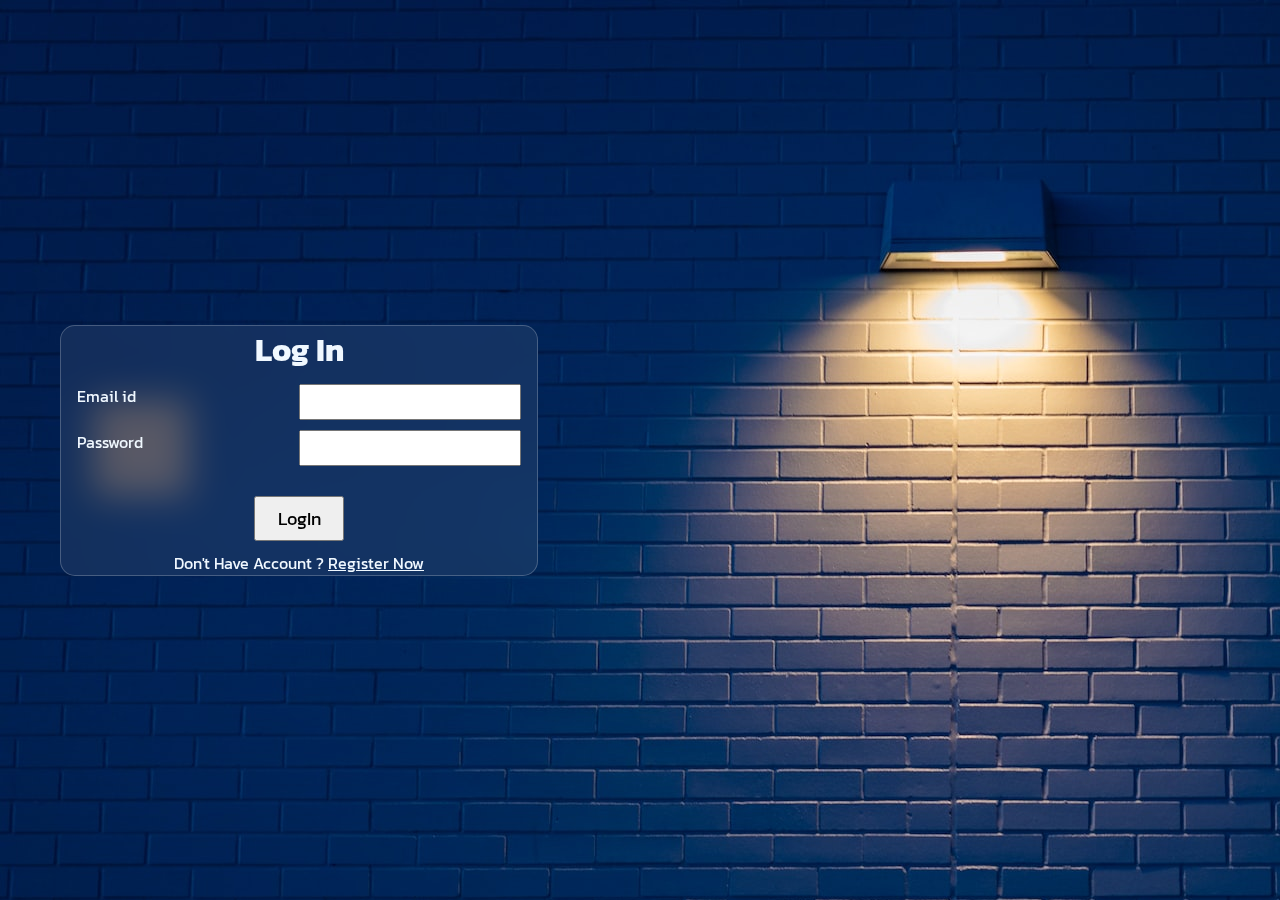
<file: index.html>
<!DOCTYPE html>
<html lang="en">
  <head>
    <meta charset="UTF-8" />
    <meta http-equiv="X-UA-Compatible" content="IE=edge" />
    <meta name="viewport" content="width=device-width, initial-scale=1.0" />
    <title>Guvi Task</title>
    <link rel="stylesheet" href="./css/index.css" />
    <script src="//ajax.googleapis.com/ajax/libs/jquery/2.0.3/jquery.min.js"></script>
    <link href="https://cdn.jsdelivr.net/npm/bootstrap@5.0.2/dist/css/bootstrap.min.css" rel="stylesheet" integrity="sha384-EVSTQN3/azprG1Anm3QDgpJLIm9Nao0Yz1ztcQTwFspd3yD65VohhpuuCOmLASjC" crossorigin="anonymous">
  </head>
  <body></body>
  <script src="./js/index.js"></script>
</html>
</file>
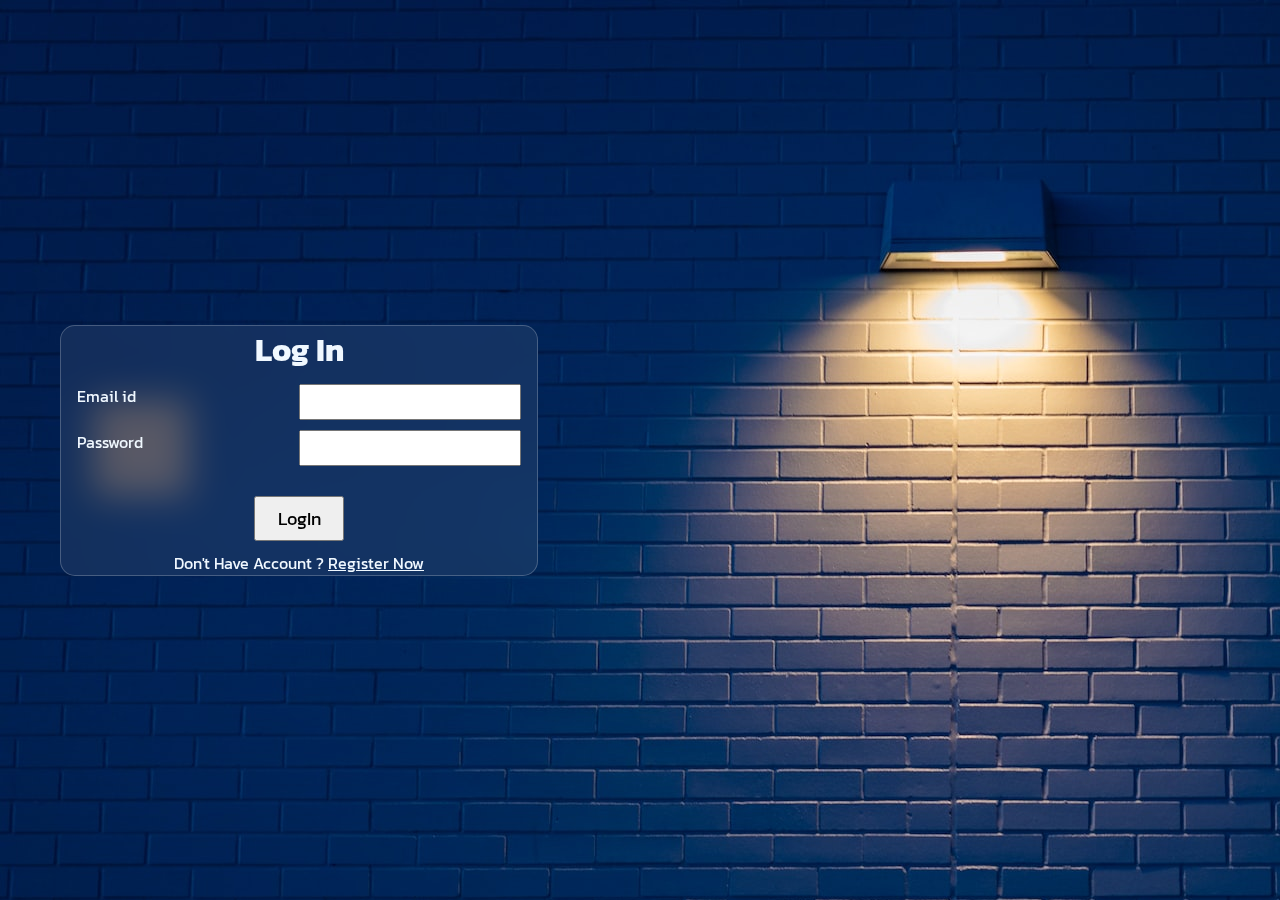
<file: login.html>
<!DOCTYPE html>
<html lang="en">
  <head>
    <meta charset="UTF-8" />
    <meta http-equiv="X-UA-Compatible" content="IE=edge" />
    <meta name="viewport" content="width=device-width, initial-scale=1.0" />
    <title>LogIn</title>
    <link rel="stylesheet" href="./css/auth.css" />
    <script src="//ajax.googleapis.com/ajax/libs/jquery/2.0.3/jquery.min.js"></script>
    <link href="https://cdn.jsdelivr.net/npm/bootstrap@5.0.2/dist/css/bootstrap.min.css" rel="stylesheet" integrity="sha384-EVSTQN3/azprG1Anm3QDgpJLIm9Nao0Yz1ztcQTwFspd3yD65VohhpuuCOmLASjC" crossorigin="anonymous">
  </head>

  <body>
    <div class="root">
      <div class="container">
        <div class="box">
          <h1>Log In</h1>

          <div id="email-grp" class="r email-grp form-input">
            <label for="email">Email id</label>
            <input type="email" name="email" id="email" required />
          </div>
          <div id="pass-grp" class="r pass-grp form-input">
            <label for="password">Password</label>
            <input type="password" name="password" id="password" />
          </div>
          <div class="btn">
            <button type="submit" onclick="onSubmit()">LogIn</button>
          </div>
          <p>Don't Have Account ? <a href="./register.html">Register Now</a></p>
        </div>
      </div>
    </div>
  </body>
  <script src="./js/login.js"></script>
</html>
</file>
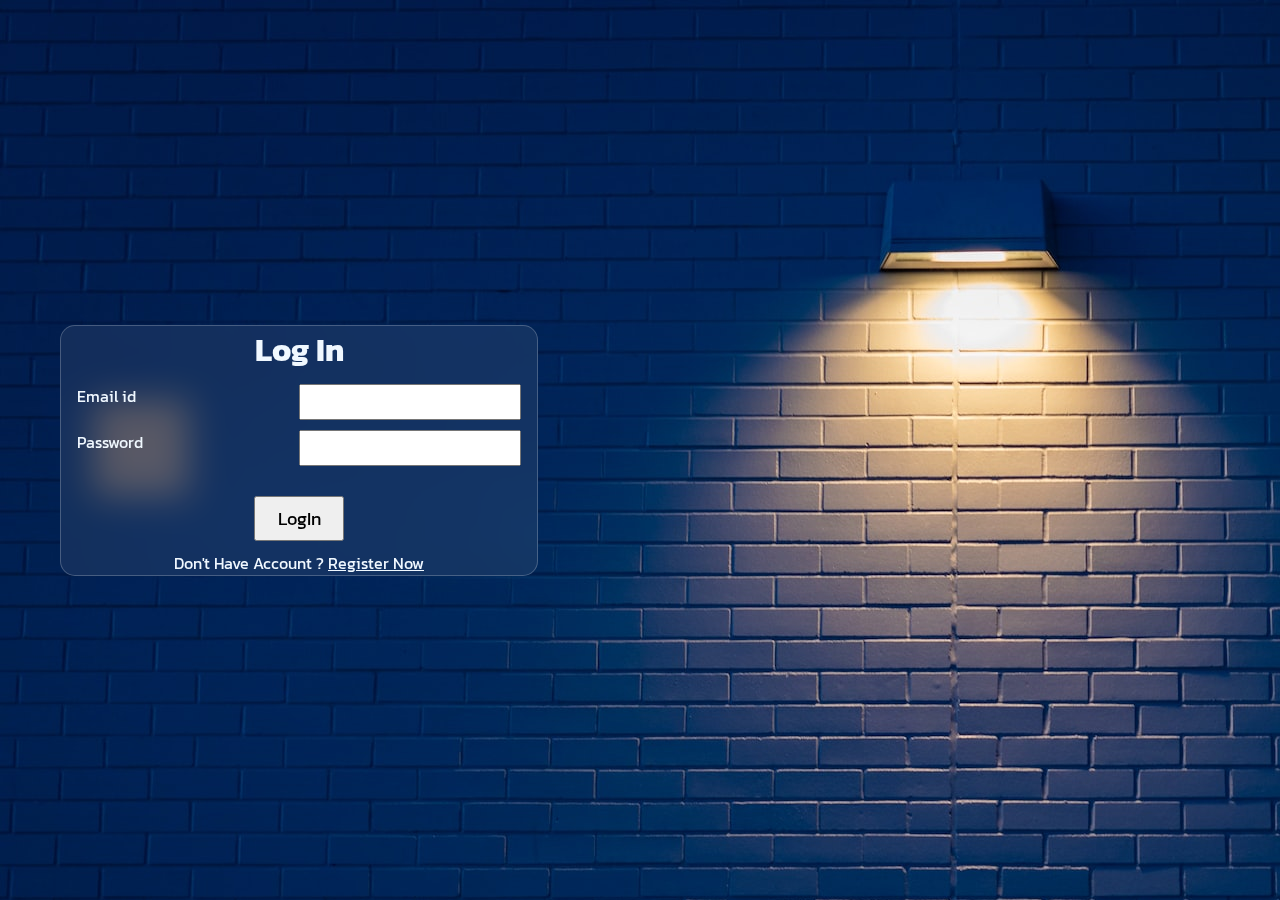
<file: profile.html>
<!DOCTYPE html>
<html lang="en">
  <head>
    <meta charset="UTF-8" />
    <meta http-equiv="X-UA-Compatible" content="IE=edge" />
    <meta name="viewport" content="width=device-width, initial-scale=1.0" />
    <title>Home</title>
    <link rel="stylesheet" href="./css/profile.css" />
    <script src="//ajax.googleapis.com/ajax/libs/jquery/2.0.3/jquery.min.js"></script>
    <link
      href="https://cdn.jsdelivr.net/npm/bootstrap@5.0.2/dist/css/bootstrap.min.css"
      rel="stylesheet"
      integrity="sha384-EVSTQN3/azprG1Anm3QDgpJLIm9Nao0Yz1ztcQTwFspd3yD65VohhpuuCOmLASjC"
      crossorigin="anonymous"
    />
  </head>
  <body>
    <div class="root">
      <button class="butn" onclick="logout()">LogOut</button>
      <div class="d-flex align-items-center justify-content-center w-100 h-100">
        <div class="details mx-auto">
          <h1 class="heading">Profile</h1>
          <div class="row" id="name">
            <div class="col-6">
              <h3>Name :</h3>
            </div>
          </div>
          <div class="row" id="date">
            <div class="col-6">
              <h3>DOB :</h3>
            </div>
          </div>
          <div class="row" id="email">
            <div class="col-6">
              <h3>Email :</h3>
            </div>
          </div>
          <div class="row" id="mobile">
            <div class="col-6">
              <h3>Mobile :</h3>
            </div>
          </div>
          <div class="row">
            <div class="row col-12">
              <label for="linkedin" class="col-12"> Linkedin : </label>
            </div>
            <div class="col-12 row">
              <div class="col-7">
                <input type="text" name="linkedin" id="linkedin" />
              </div>
              <div class="col-4 offset-1">
                <button id="linkedinbtn" class="upload">Update</button>
              </div>
            </div>
          </div>
          <div class="row">
            <div class="row col-12">
              <label for="github" class="col-12"> Github : </label>
            </div>
            <div class="col-12 row">
              <div class="col-7">
                <input type="text" name="github" id="github" />
              </div>
              <div class="col-4 offset-1">
                <button id="githubbtn" class="upload">Update</button>
              </div>
            </div>
          </div>
          <div class="row">
            <div class="row col-12">
              <label for="address" class="col-12"> Address : </label>
            </div>
            <div class="col-12 row">
              <div class="col-7">
                <input type="text" name="address" id="address" />
              </div>
              <div class="col-4 offset-1">
                <button id="addressbtn" class="upload">Update</button>
              </div>
            </div>
          </div>
        </div>
      </div>
    </div>
  </body>
  <script src="./js/profile.js"></script>
</html>
</file>
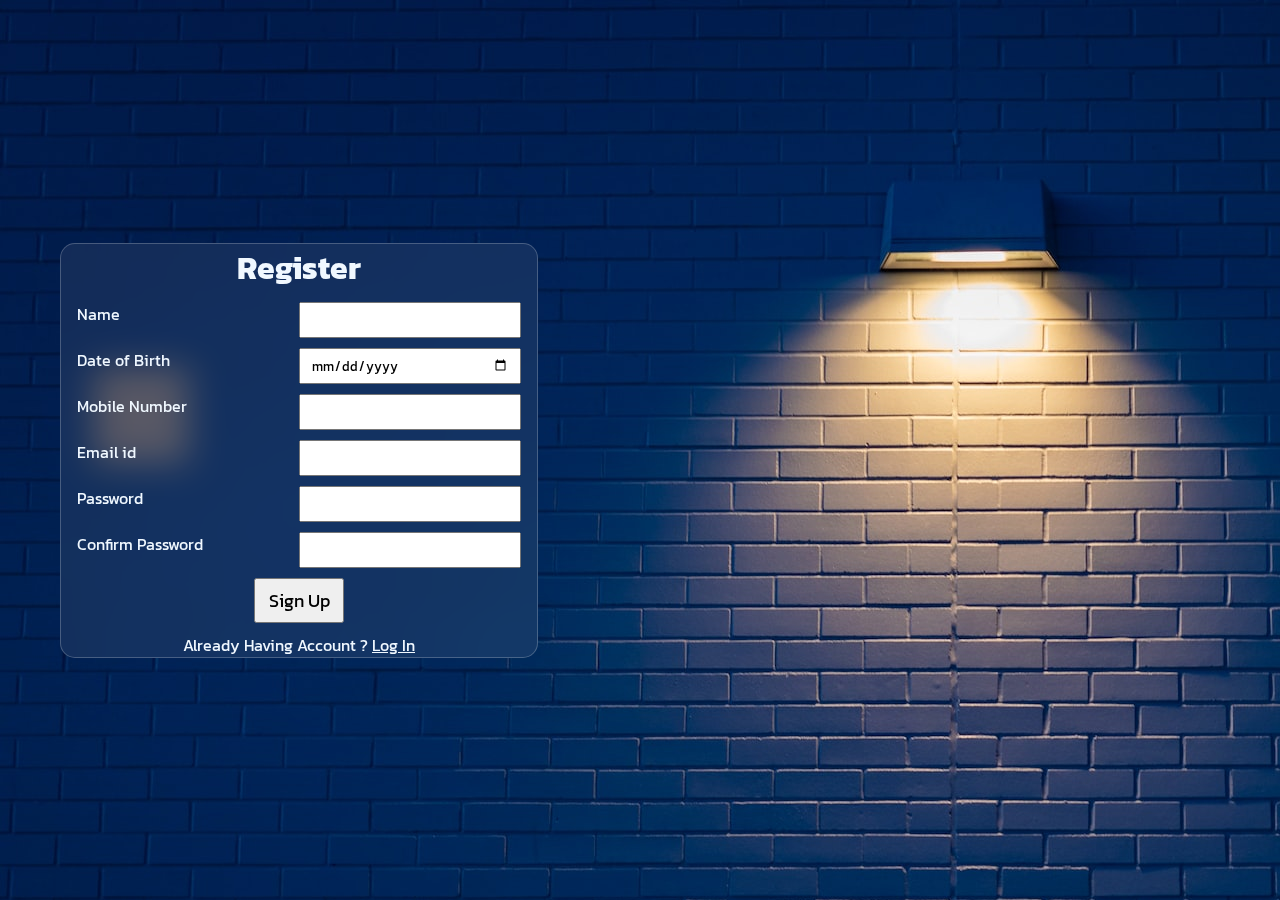
<file: register.html>
<!DOCTYPE html>
<html lang="en">
  <head>
    <meta charset="UTF-8" />
    <meta http-equiv="X-UA-Compatible" content="IE=edge" />
    <meta name="viewport" content="width=device-width, initial-scale=1.0" />
    <title>Register</title>
    <link rel="stylesheet" href="./css/auth.css" />
    <script src="//ajax.googleapis.com/ajax/libs/jquery/2.0.3/jquery.min.js"></script>
    <link href="https://cdn.jsdelivr.net/npm/bootstrap@5.0.2/dist/css/bootstrap.min.css" rel="stylesheet" integrity="sha384-EVSTQN3/azprG1Anm3QDgpJLIm9Nao0Yz1ztcQTwFspd3yD65VohhpuuCOmLASjC" crossorigin="anonymous">
  </head>
  <body>
    <div class="root">
      <div class="container">
        <div class="box">
          <h1>Register</h1>
          <div id="name-grp" class="r name-grp form-input">
            <label for="name" class="name">Name</label>
            <input type="text" name="name" id="name" />
          </div>
          <div id="dob-grp" class="r dob-grp form-input">
            <label for="dob" class="dob">Date of Birth</label>
            <input type="date" name="dob" id="dob" />
          </div>
          <div id="mobile-grp" class="r mobile-grp form-input">
            <label for="mobile" class="mobile">Mobile Number</label>
            <input type="text" name="mobile" id="mobile" />
          </div>
          <div id="email-grp" class="r email-grp form-input">
            <label for="email">Email id</label>
            <input type="email" name="email" id="email" required />
          </div>
          <div id="pass-grp" class="r pass-grp form-input">
            <label for="password">Password</label>
            <input type="password" name="password" id="password" />
          </div>
          <div id="cpass-grp" class="r cpass-grp form-input">
            <label for="Cpassword">Confirm Password</label>
            <input type="password" name="Cpassword" id="Cpassword" />
          </div>
          <button type="submit" onclick="onSubmit()">Sign Up</button>
          <p>Already Having Account ? <a href="./login.html">Log In</a></p>
        </div>
      </div>
    </div>
  </body>
  <script src="./js/register.js"></script>
</html>
</file>
<file: css/index.css>
@import url('https://fonts.googleapis.com/css2?family=Kanit:wght@400&display=swap');

* {
    margin: 0;
    padding: 0;
    box-sizing: border-box;
    font-family: 'Kanit', sans-serif;
}
</file>
<file: css/auth.css>
@import url('https://fonts.googleapis.com/css2?family=Kanit:wght@400&display=swap');

* {
    margin: 0;
    padding: 0;
    box-sizing: border-box;
    font-family: 'Kanit', sans-serif;
}

.root {
    background-image: url("./../assets/auth-bg.jpg");
    width: 100%;
    height: 100vh;
    display: flex;
    align-items: center;
  }
  
a {
  color: inherit;
}

.form-input {
    width: 100%;
    display: grid;
    /* justify-content: space-between; */
    grid-template-columns: 1fr 1fr;
  }
  
  .container {
  position: relative;
  color: aliceblue;
  margin-left: 60px;
  max-width: 600px;
  max-height: 70%;
}

.box {
  max-height: 70%;
  max-width: 600px;
  display: flex;
  flex-direction: column;
  /* justify-content: center; */
  align-items: center;
  row-gap: 10px;
}

.container::before, .container::after {
  content: "";
  background-color: #fab5704c;
  position: absolute;
  margin: auto;
}

.container::before {
  width: 6rem;
  height: 6rem;
  top: 30%;
  left: 7%;
}

.help-block {
  color: red;
  grid-column: 1 / 3;
  /* align-items: center; */
}

.container .box {
  padding: 0px 1rem ;
  background-color: rgba(255, 255, 255, 0.074);
  border: 1px solid rgba(255, 255, 255, 0.222);
  backdrop-filter: blur(18px);
  border-radius: 15px;
  transition: all ease .3s;
}

.container .box:hover {
  box-shadow: 0px 0px 20px 1px #ffbb763f;
  border: 1px solid rgba(255, 255, 255, 0.454);
}

.btn {
  margin-top: 20px;
  width: 100%;
  height: 100%;
  display: flex;
  justify-content: center;
}

input {
  padding: 10px ;
  width: 222px;
  height: 36px;
}

button {
  font-size: 18px;
  width: 90px;
  height: 45px;
}
</file>
<file: css/profile.css>
@import url("https://fonts.googleapis.com/css2?family=Kanit:wght@400&display=swap");

* {
  margin: 0;
  padding: 0;
  box-sizing: border-box;
  font-family: "Kanit", sans-serif;
}

body {
  background-color: #c0bfa8;
}

.root {
  background-color: #c0bfa8;
  position: relative;
  background-image: url("./../assets/home-bg.jpg");
  background-repeat: no-repeat;
  background-attachment: fixed;
  background-position: center;
  height: 100vh;
}

.details {
    width: 840px;
    max-width: 900px;
}

.butn {
    position: absolute;
    top: 10%;
    right: 20%;
    font-size: 18px;
    width: 90px;
    height: 45px;
}


input {
    padding: 10px ;
    width: 99% ;
    height: 36px;
    display: inline;
    
}

label {
    font-size: 26px;
    font-weight: 400;
}

.upload {
    height: 36px;
    padding-left: 20px;
    padding-right: 20px;
    font-size: 18px;
    display: inline;
 }
</file>
